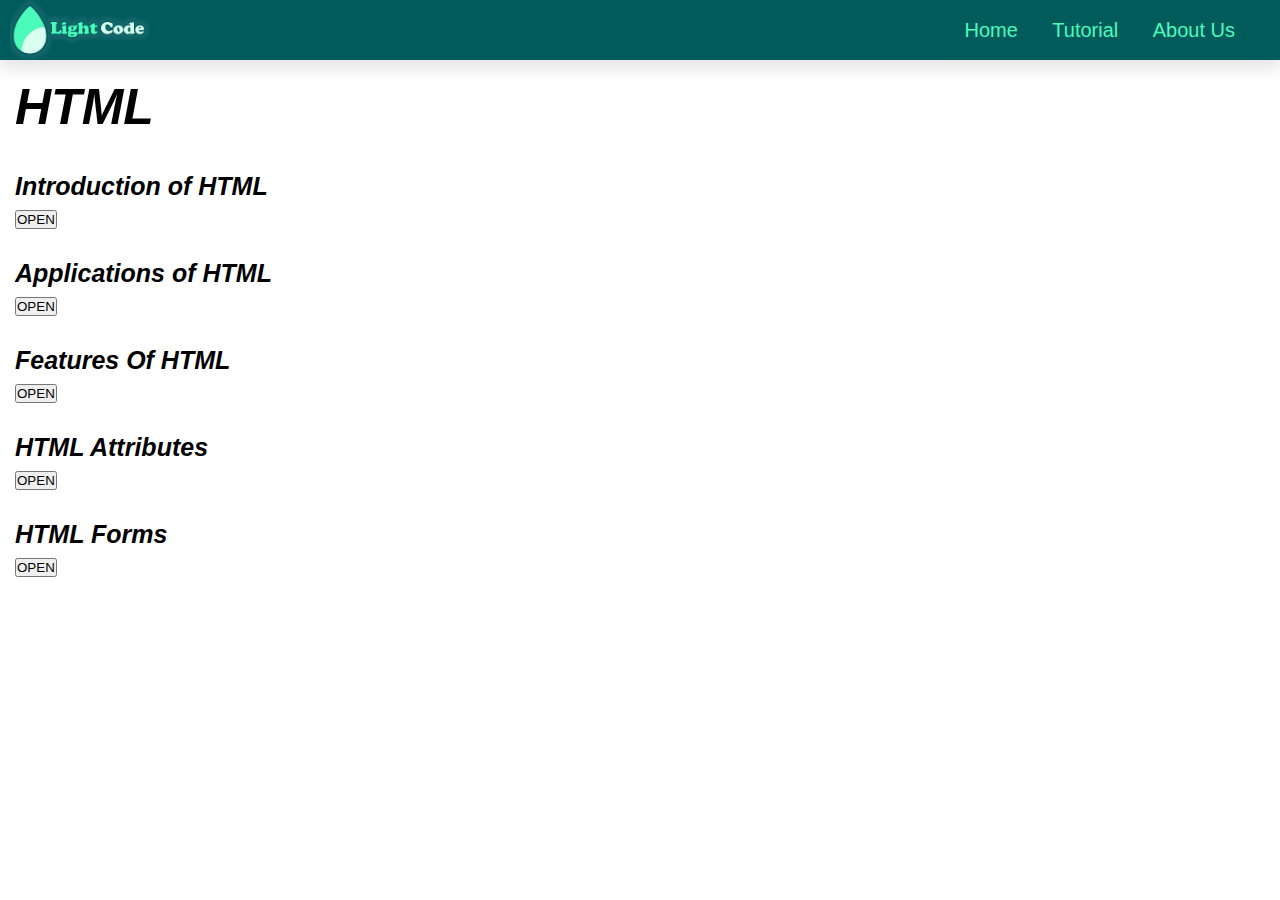
<file: HTML Programs.html>
<!DOCTYPE html>
<html lang="en">
<head>
    <meta charset="UTF-8">
    <meta http-equiv="X-UA-Compatible" content="IE=edge">
    <meta name="viewport" content="width=device-width, initial-scale=1.0">
    <title>Document</title>
</head>
<style>
*{
 margin: 0;
 padding: 0;
 box-sizing: border-box;

}
body{
   background-color: white;
    font-family: Arial, Helvetica, sans-serif;
    margin: 0;
    padding: 0;
}
.dropdown{
    margin: 0 auto;
}
nav{
    height: 60px;
    background-color:#005b5d ;
    box-shadow: 0 10px 15px rgba(0,0,0,0.1);
}
.logo{
    width: 140px;
    display: inline;
    margin-top: -10px;
    margin-left: 10px;
}
nav ul{
    padding: 0;
    margin: 0;
    float: right;
    margin-right: 30px;
}
nav ul li{
    background: #005b5b;
    position: relative;
    list-style: none;
    display: inline-block;
}
nav ul li a{
    display: flex;
    padding: 0 15px;
    color:#4cfabb ;
    text-decoration: none;
    line-height: 60px;
    font-size: 20px;
    justify-content: space-between;
    align-items: center;
    text-align: center;
}
nav ul li a:hover{
    background:#013d3d;
}
nav ul ul{
    position: absolute;
    top: 60px;
    display: none;
}
nav ul li:hover > ul{
    display: block;
}
nav ul ul li{
    width:150px;
    float: none;
    display: list-item;
    position: relative;
}
.body{
    color:#013838;
    padding: 50px;
    font-size: 80px;
    margin-top: 50px;
    text-align: center;
    font-style: italic;
}
h1{
    font-size: 50px;
    margin-left: 15px;
    font-style: italic;
}
p{
    font-size: 25px;
    font-style: italic;
    margin-left: 15px;
}
</style>
<body>
    <div class="dropdown"></div>
    <nav>
        <img src="images/main0.png" class="logo">
        <ul>
            <li><a href="index.html">Home</a></li>
            <li><a href="#">Tutorial</a>
                <ul>
                    <li><a href="HTML Programs.html">HTML</a></li>
                    <li><a href="CSS Programs.html">CSS</a></li>
                    <li><a href="Java Programs.html">Java Script</a></li>
                </ul>
            </li>
            <li><a href="#">About Us</a></li>
        </ul>
    </nav><br>
            <h1>HTML</h1><br><br>
            <p>
              <b>Introduction of HTML</b><br>
              <a href="Code/1 HTML.html"> <input type="button" value="OPEN"></a></a><br><br>
              <b>Applications of HTML</b><br>
              <a href="Code/2 HTML.html"> <input type="button" value="OPEN"></a></a><br><br>
              <b>Features Of HTML</b><br>
              <a href="Code/3 HTML.html"> <input type="button" value="OPEN"></a></a><br><br>
              <b>HTML Attributes</b><br>
              <a href="Code/4 HTML.html"> <input type="button" value="OPEN"></a></a><br><br>
              <b>HTML Forms</b><br>
              <a href="Code/5 HTML.html"> <input type="button" value="OPEN"></a></a><br><br>
            </p>
</html>
</file>
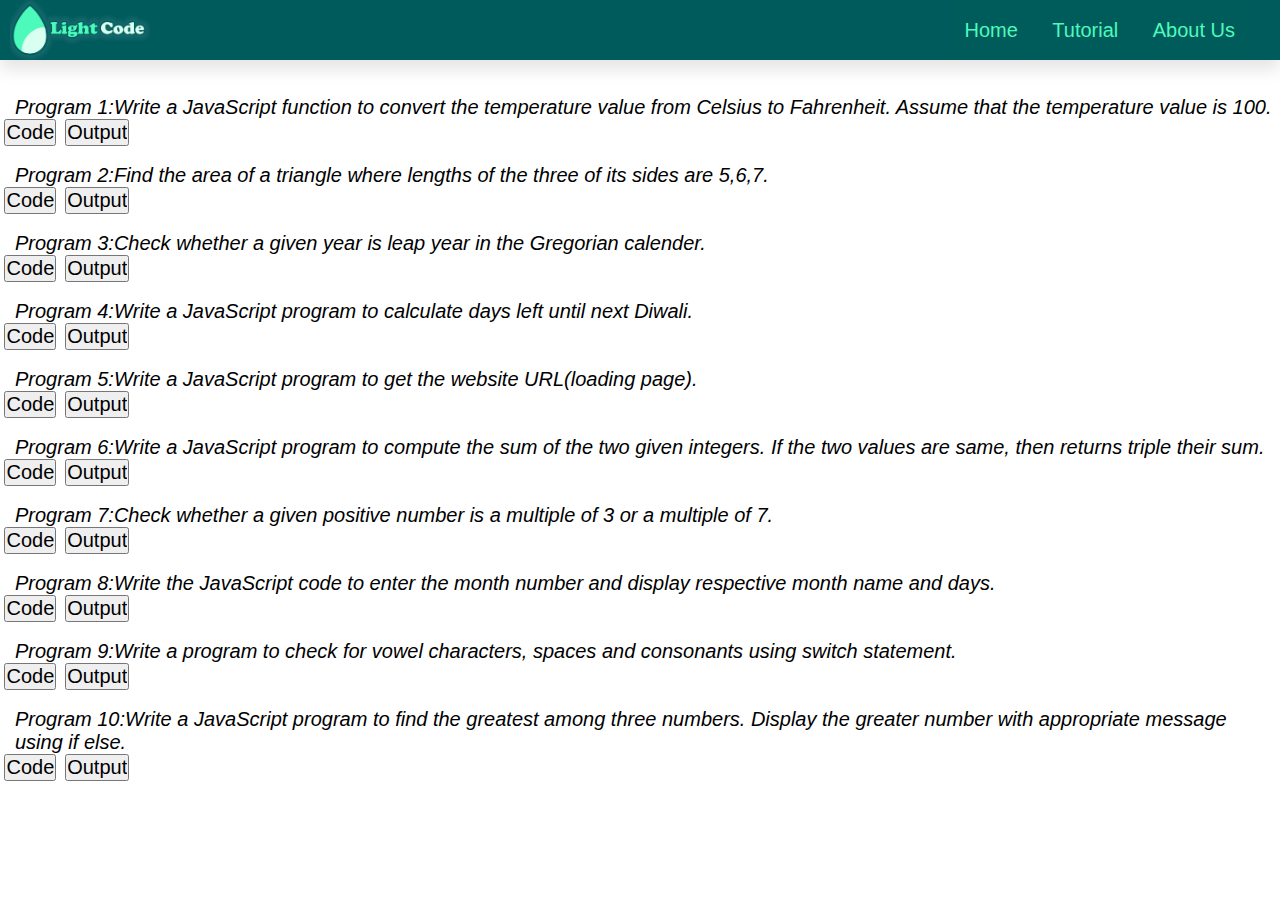
<file: Java Programs.html>
<html>
<head>
    <title>JavaScript</title>
    <style>
        *{
    margin: 0;
    padding: 0;
    box-sizing: border-box;
   
   }
   body{
       background-color: white;
       font-family: Arial, Helvetica, sans-serif;
       margin: 0;
       padding: 0;
   }
   .dropdown{
       margin: 0 auto;
   }
   nav{
       height: 60px;
       background-color:#005b5d ;
       box-shadow: 0 10px 15px rgba(0,0,0,0.1);
   }
   .logo{
       width: 140px;
       display: inline;
       margin-top: -10px;
       margin-left: 10px;
   }
   nav ul{
       padding: 0;
       margin: 0;
       float: right;
       margin-right: 30px;
   }
   nav ul li{
       background: #005b5b;
       position: relative;
       list-style: none;
       display: inline-block;
   }
   nav ul li a{
       display: flex;
       padding: 0 15px;
       color:#4cfabb ;
       text-decoration: none;
       line-height: 60px;
       font-size: 20px;
       justify-content: space-between;
       align-items: center;
       text-align: center;
   }
   nav ul li a:hover{
       background:#013d3d;
   }
   nav ul ul{
       position: absolute;
       top: 60px;
       display: none;
   }
   nav ul li:hover > ul{
       display: block;
   }
   nav ul ul li{
       width:150px;
       float: none;
       display: list-item;
       position: relative;
   }
   .body{
       color:#013838;
       padding: 50px;
       font-size: 80px;
       margin-top: 50px;
       text-align: center;
       font-style: italic;
   }
   P{
    font-size: 25px;
    font-style: italic;
    margin-left: 15px;
   }
    </style>
</head>
<body>
    <div class="dropdown"></div>
    <nav>
        <img src="images/main0.png" class="logo">
        <ul>
            <li><a href="index.html">Home</a></li>
            <li><a href="#">Tutorial</a>
                <ul>
                    <li><a href="HTML Programs.html">HTML</a></li>
                    <li><a href="CSS Programs.html">CSS</a></li>
                    <li><a href="Java Programs.html">Java Script</a></li>
                </ul>
            </li>
            <li><a href="#">About Us</a></li>
        </ul>
    </nav>
  <br><br>
    <p style="text-decoration:none ; font-size: 20px">Program 1:Write a JavaScript function to convert the temperature value from Celsius to Fahrenheit. Assume that the temperature value is 100. </p>
    &nbsp;<a href="Code/1 Java.txt"><input type="button" value="Code" style="font-size:20px ;"></a>
    &nbsp;<a href="Code/1 Java.html"><input type="button" value="Output" style="font-size: 20px;"></a><br><br>
    <p style="text-decoration:none ; font-size: 20px">Program 2:Find the area of a triangle where lengths of the three of its sides are 5,6,7. </p>
    &nbsp;<a href="Code/2 Java.txt"><input type="button" value="Code" style="font-size:20px ;"></a>
    &nbsp;<a href="Code/2 Java.html"><input type="button" value="Output" style="font-size: 20px;"></a><br><br>
    <p style="text-decoration:none ; font-size: 20px">Program 3:Check whether a given year is leap year in the Gregorian calender. </p>
    &nbsp;<a href="Code/3 Java.txt"><input type="button" value="Code" style="font-size:20px ;"></a>
    &nbsp;<a href="Code/3 Java.html"><input type="button" value="Output" style="font-size: 20px;"></a><br><br>
    <p style="text-decoration:none ; font-size: 20px">Program 4:Write a JavaScript program to calculate days left until next Diwali.</p>
    &nbsp;<a href="Code/4 Java.txt"><input type="button" value="Code" style="font-size:20px ;"></a>
    &nbsp;<a href="Code/4 Java.html"><input type="button" value="Output" style="font-size: 20px;"></a><br><br>
    <p style="text-decoration:none ; font-size: 20px">Program 5:Write a JavaScript program to get the website URL(loading page). </p>
    &nbsp;<a href="Code/5 Java.txt"><input type="button" value="Code" style="font-size:20px ;"></a>
    &nbsp;<a href="Code/5 Java.html"><input type="button" value="Output" style="font-size: 20px;"></a><br><br>
    <p style="text-decoration:none ; font-size: 20px">Program 6:Write a JavaScript program to compute the sum of the two given integers. If the two values are same, then returns triple their sum. </p>
    &nbsp;<a href="Code/6 Java.txt"><input type="button" value="Code" style="font-size:20px ;"></a>
    &nbsp;<a href="Code/6 Java.html"><input type="button" value="Output" style="font-size: 20px;"></a><br><br>
    <p style="text-decoration:none ; font-size: 20px">Program 7:Check whether a given positive number is a multiple of 3 or a multiple of 7. </p>
    &nbsp;<a href="Code/7 Java.txt"><input type="button" value="Code" style="font-size:20px ;"></a>
    &nbsp;<a href="Code/7 Java.html"><input type="button" value="Output" style="font-size: 20px;"></a><br><br>
    <p style="text-decoration:none ; font-size: 20px">Program 8:Write the JavaScript code to enter the month number and display respective month name and days. </p>
    &nbsp;<a href="Code/8 Java.txt"><input type="button" value="Code" style="font-size:20px ;"></a>
    &nbsp;<a href="Code/8 Java.html"><input type="button" value="Output" style="font-size: 20px;"></a><br><br>
    <p style="text-decoration:none ; font-size: 20px">Program 9:Write a program to check for vowel characters, spaces and consonants using switch statement. </p>
    &nbsp;<a href="Code/9 Java.txt"><input type="button" value="Code" style="font-size:20px ;"></a>
    &nbsp;<a href="Code/9 Java.html"><input type="button" value="Output" style="font-size: 20px;"></a><br><br>
    <p style="text-decoration:none ; font-size: 20px">Program 10:Write a JavaScript program to find the greatest among three numbers. Display the greater number with appropriate message using if else.</p>
    &nbsp;<a href="Code/10 Java.txt"><input type="button" value="Code" style="font-size:20px ;"></a>
    &nbsp;<a href="Code/10 Java.html"><input type="button" value="Output" style="font-size: 20px;"></a><br><br>

</html>
</file>
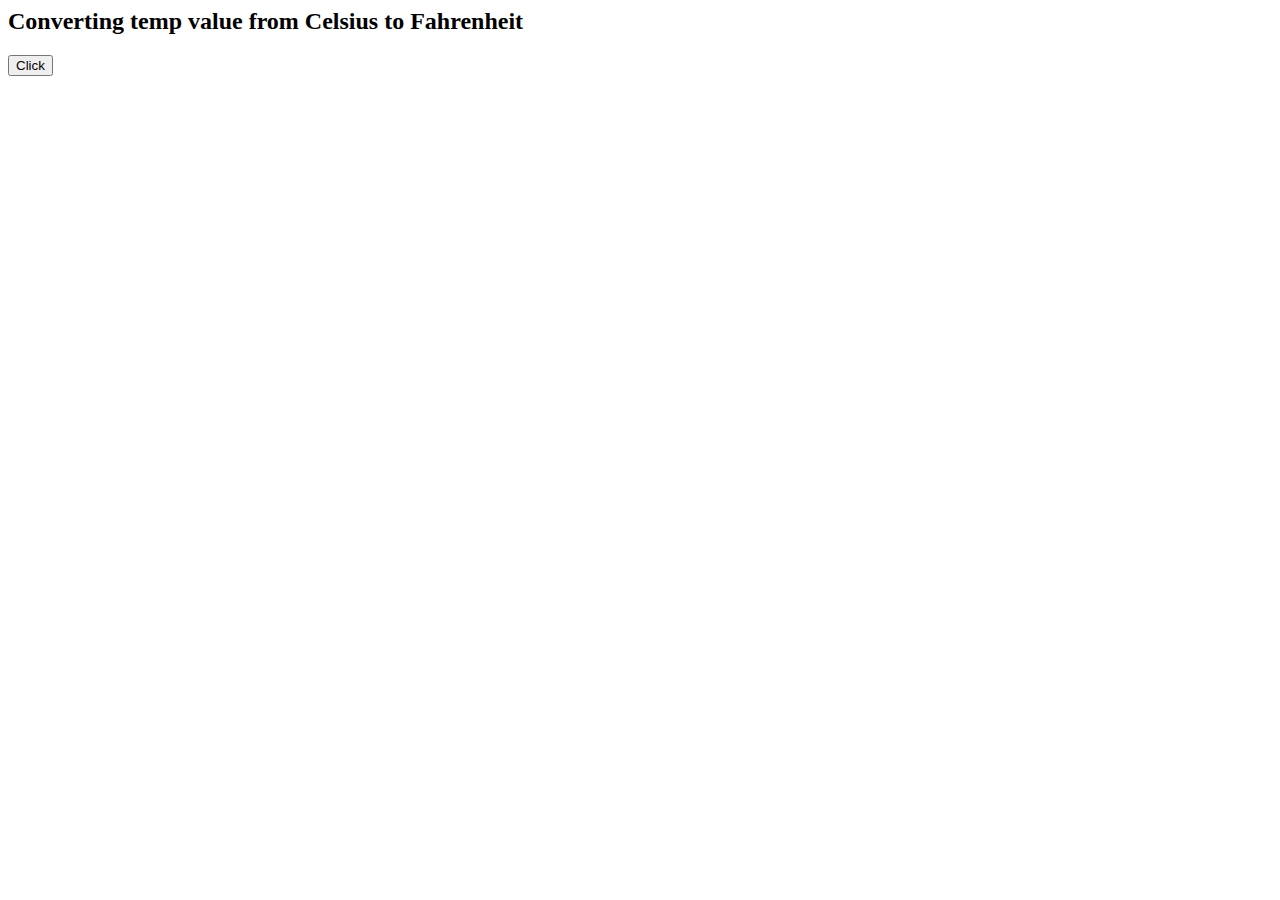
<file: Code/1 Java.html>
<html lang="en">
<head>
    <meta charset="UTF-8">
    <meta http-equiv="X-UA-Compatible" content="IE=edge">
    <meta name="viewport" content="width=device-width, initial-scale=1.0">
    <title>Document</title>
</head>
<body>

    <h2>Converting temp value from Celsius to Fahrenheit</h2>
    <button onclick="celsiusTFa(100)">Click </button>
    <p id="demo"></p>

    <script>


function celsiusTFa(cels){
 let temp=cels;
 let result;

 result=(temp*9/5+32)

 document.getElementById("demo").innerHTML=`${temp} celsius equal to : ${result} fahrenheit`;

}
    </script>

    
</body>
</html>
</file>
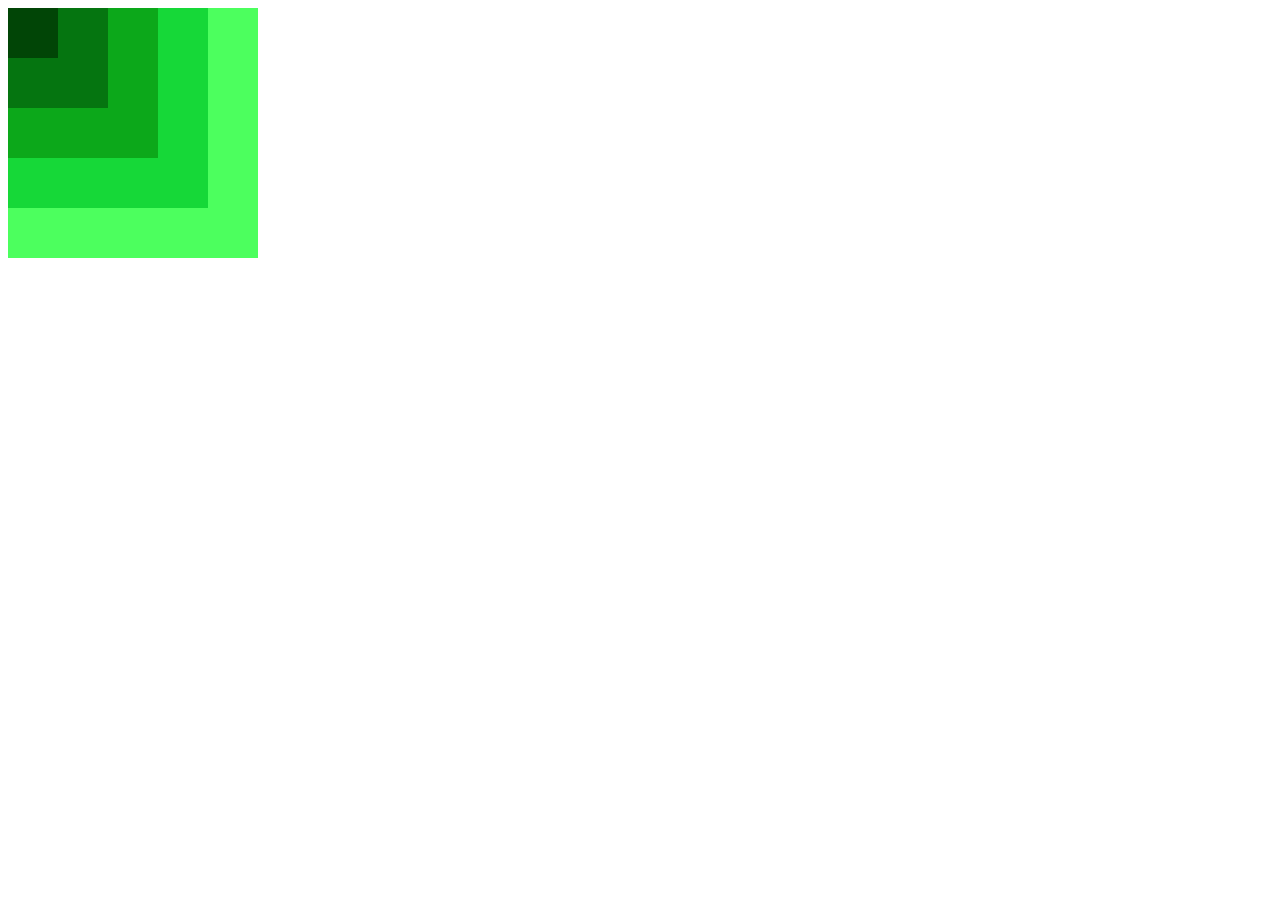
<file: Code/1.html>
<html>
<head>
</head>
<body>
    <div style="background-color:rgba(0, 255, 26, 0.7);width: 250px;height: 250px;">
        <div style="background-color:rgba(0, 199, 40, 0.7);width: 200px;height: 200px;">
            <div style="background-color:rgba(4, 124, 0, 0.531);width: 150px;height: 150px;">
                <div style="background-color:rgba(0, 71, 8, 0.53);width: 100px;height: 100px;">
                    <div style="background-color:rgba(0, 44, 1, 0.66);width: 50px;height: 50px;">
                    </div>
                </div>
            </div>
        </div>
    </div>
</body>

</html>
</file>
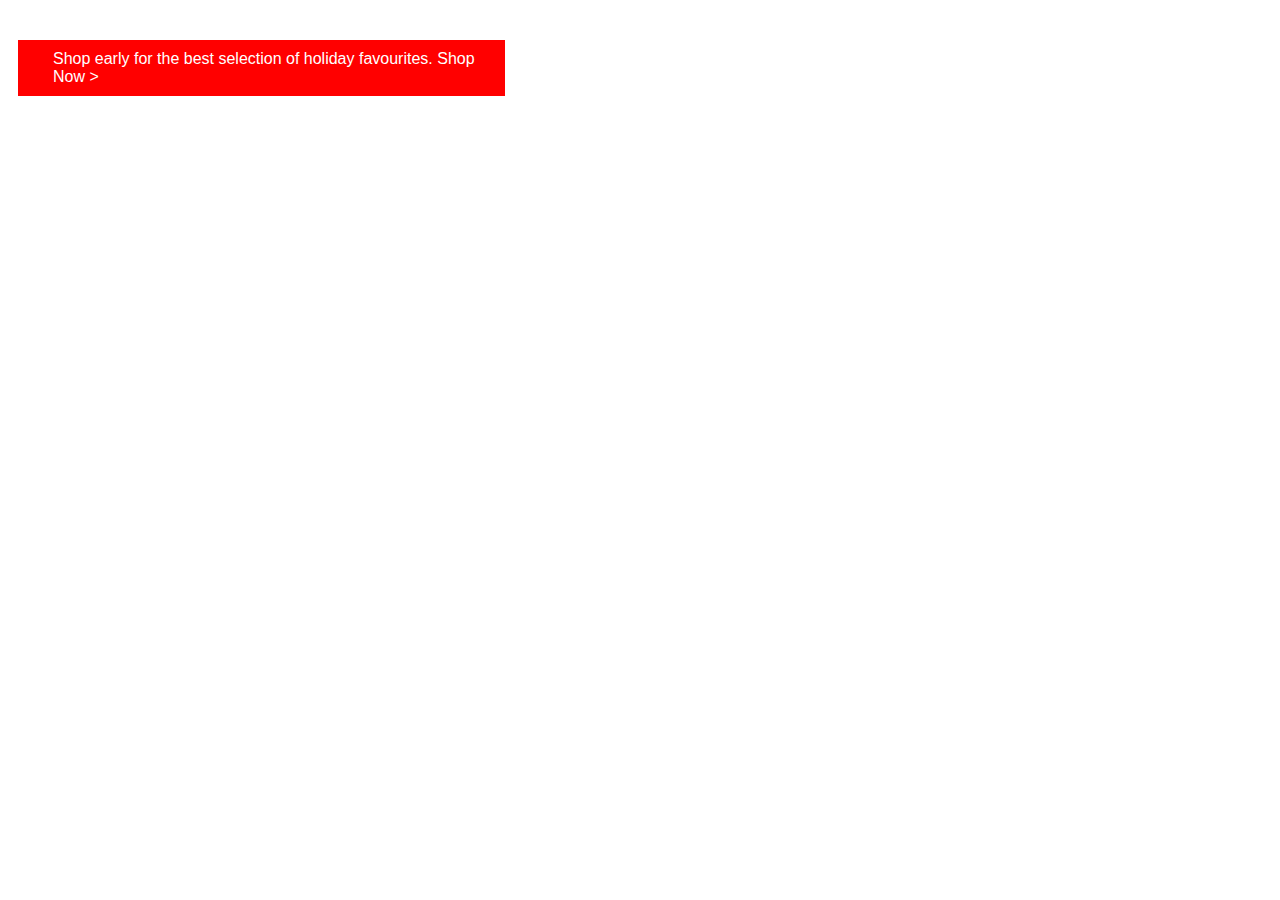
<file: Code/10.html>
<!DOCTYPE html>
<html>
<head>
    <style>
        p{
            margin: 10px;
            margin-top: 40px;
          font-family: 'Calibri (Body)',Arial, Helvetica, sans-serif;
          background-color: red;
          color: white;
          width: 35%;
          padding : 10px;
          padding-left: 35px;
        }
    </style>
    <body>
         <p>Shop early for the best selection of holiday favourites. Shop Now ></p>
    </body>
</head>
</html>
</file>
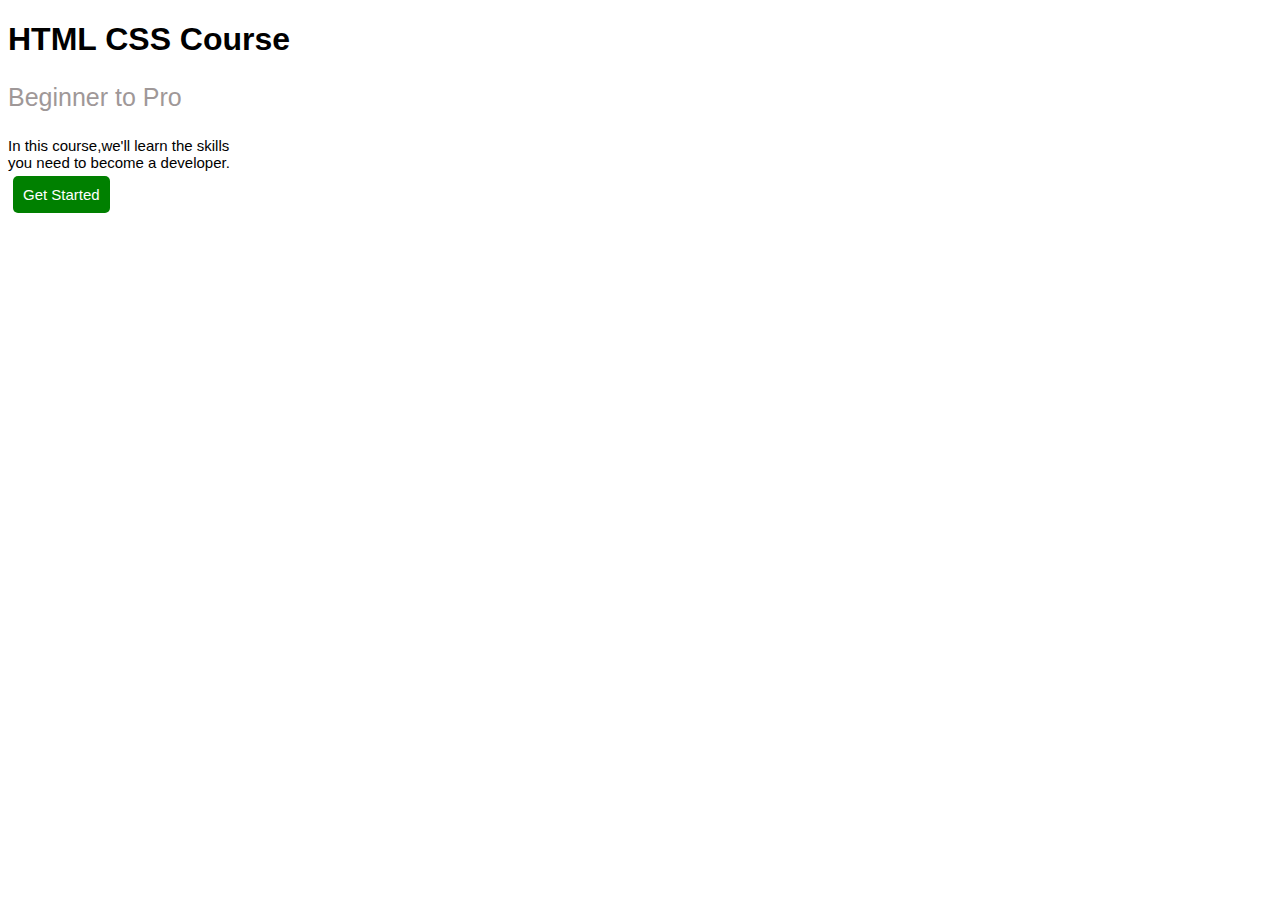
<file: Code/11.html>
<!DOCTYPE html>
<html>
<head>
    <style>
          *{
              font-family:Arial, Helvetica, sans-serif ;
              padding: 0;
          }
          p{
              font-size: 25px;
              color: rgb(159, 152, 152);
              padding-top: 0;
          }
          .p1{
              font-size: 15px;
              color: black;
          }
          a{
              background-color: green;
              color: white;
              font-size: 15px;
              padding: 10px;
              border-radius: 5px;
              text-decoration: none;
              margin: 5px;
          }
    </style>
</head>
<body>
    <h1>HTML CSS Course</h1>
     <p>Beginner to Pro</p>
    <p class="p1">In this course,we'll learn the skills<br>
     you need to become a developer.</p>
     <a href="#">Get Started</a>
</body>
</html>
</file>
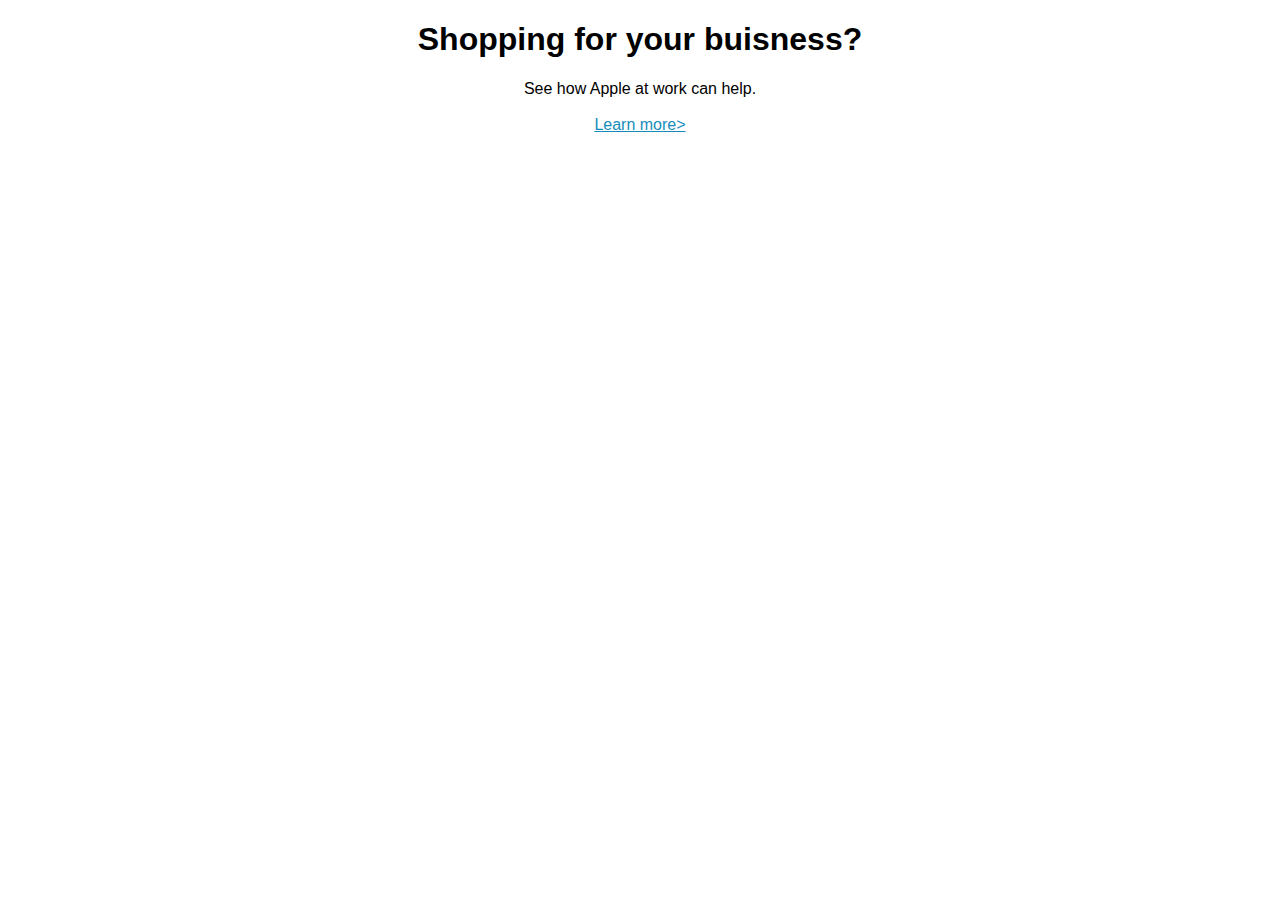
<file: Code/12.html>
<!DOCTYPE html>
<html>
    <head>
        <style>
            body{
                text-align: center;
                font-family: Arial, Helvetica, sans-serif;
            }
            a{
                color: rgb(23, 140, 187);
            }
        </style>
    </head>
    <body>
        <h1>Shopping for your buisness?</h1>
        See how Apple at work can help.<br><br>
        <a href="#">Learn more></a>
    </body>
</html>
</file>
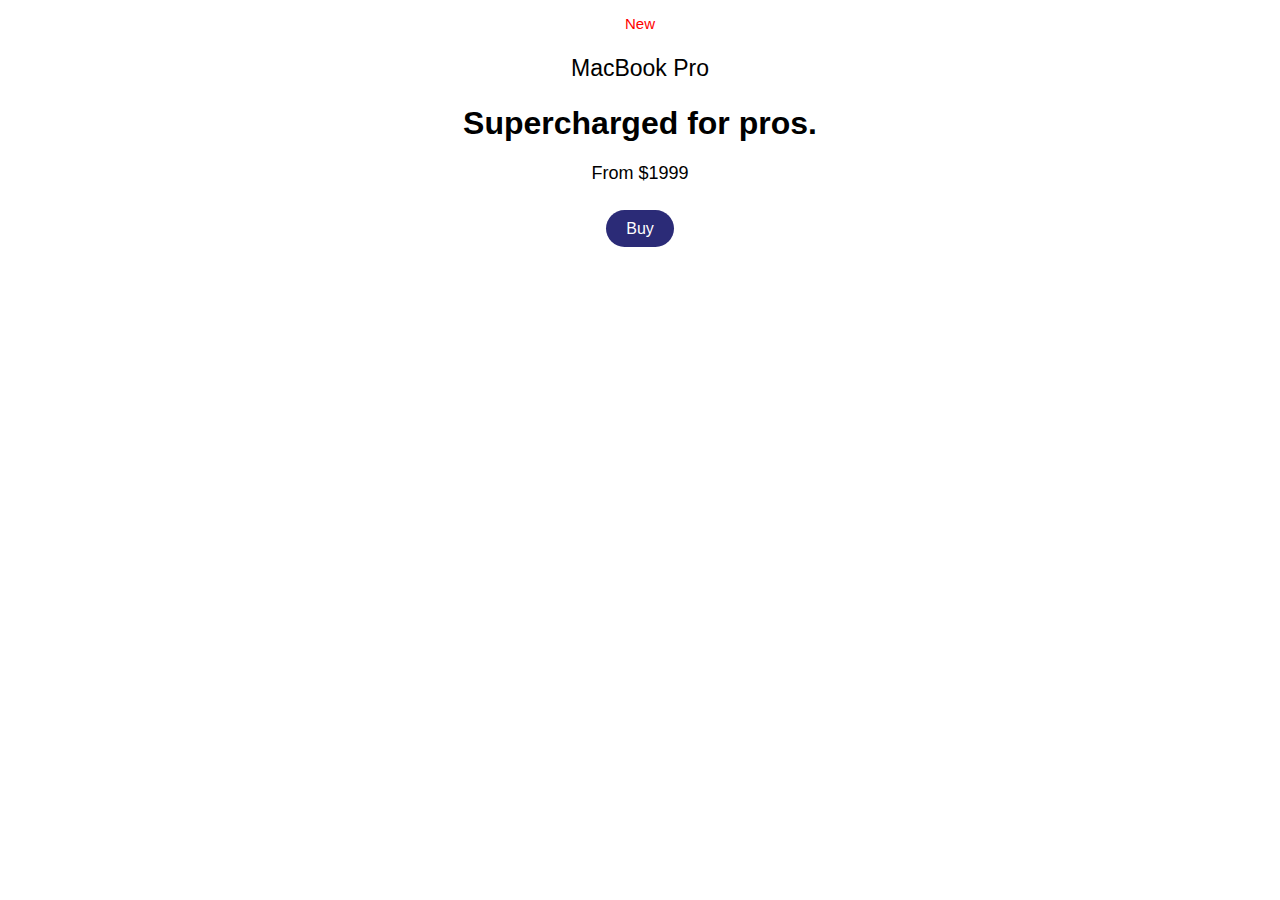
<file: Code/13.html>
<!DOCTYPE html>
<html>
<head>
    <style>
         body{
                text-align: center;
                font-family: Arial, Helvetica, sans-serif;
            }
            .p1{
                color:red;
                font-size: 15px;
            }
            .p2{
                color: black;
                font-size: 23px;
            }
            .p3{
                font-size: 18px;
            }
            a{
                background-color: rgb(43, 43, 119);
                color: white;
                border-radius: 20px;
                text-decoration: none;
                padding: 10px 20px;
                
            }
    </style>
    <body>
       <p class="p1"> New <br></p>
        <p class="p2"> MacBook Pro</p> 
       <h1>Supercharged for pros.</h1>
       <p class="p3">From $1999</p><br>
       <a href="#">Buy</a>
    </body>
</head>
</html>
</file>
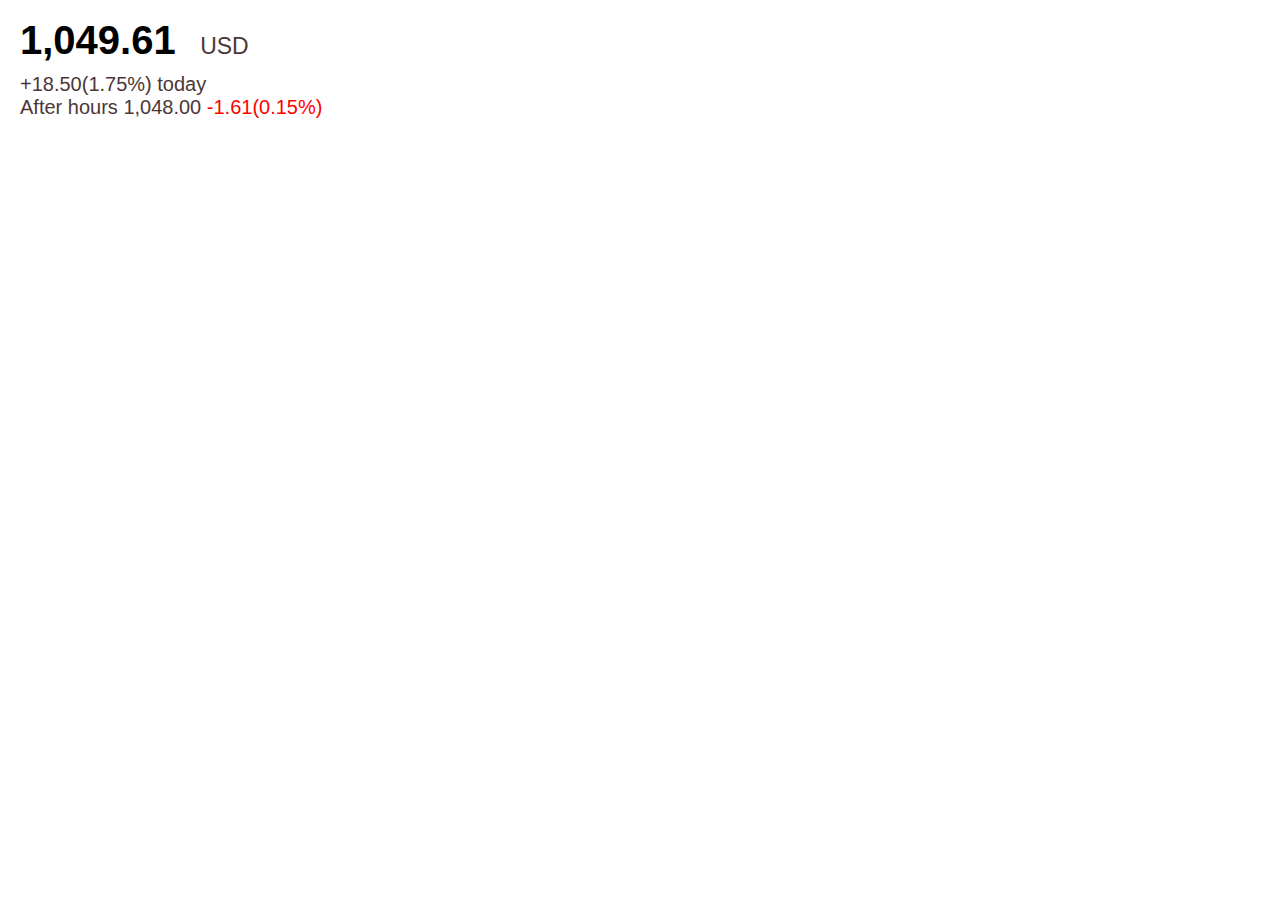
<file: Code/14.html>
<!DOCTYPE html>
<html>
<head>
    <style>
        body{
            font-family: Arial, Helvetica, sans-serif;
            margin-left: 10px;
        }
      h1{
          display: inline-block;
          font-size: 40px;
          margin: 5px;
          padding: 5px;
      }
      p{ 
          display: inline;
          font-size: 23px;
          color: rgb(76, 55, 55);
          margin: 10px;
      }
      .p1{
         margin-left: 10px;
         color: rgb(76, 55, 55);
         font-size: 20px;
      }
      .s1{
          color: red;
          
      }
    </style>
    <body>
        <h1>1,049.61</h1> 
        <p>USD</p><br>
        <p class="p1">+18.50(1.75%) today<br>
                      &nbsp;  After hours 1,048.00 <span class="s1">-1.61(0.15%)</span> </p>
    </body>
</head>
</html>
</file>
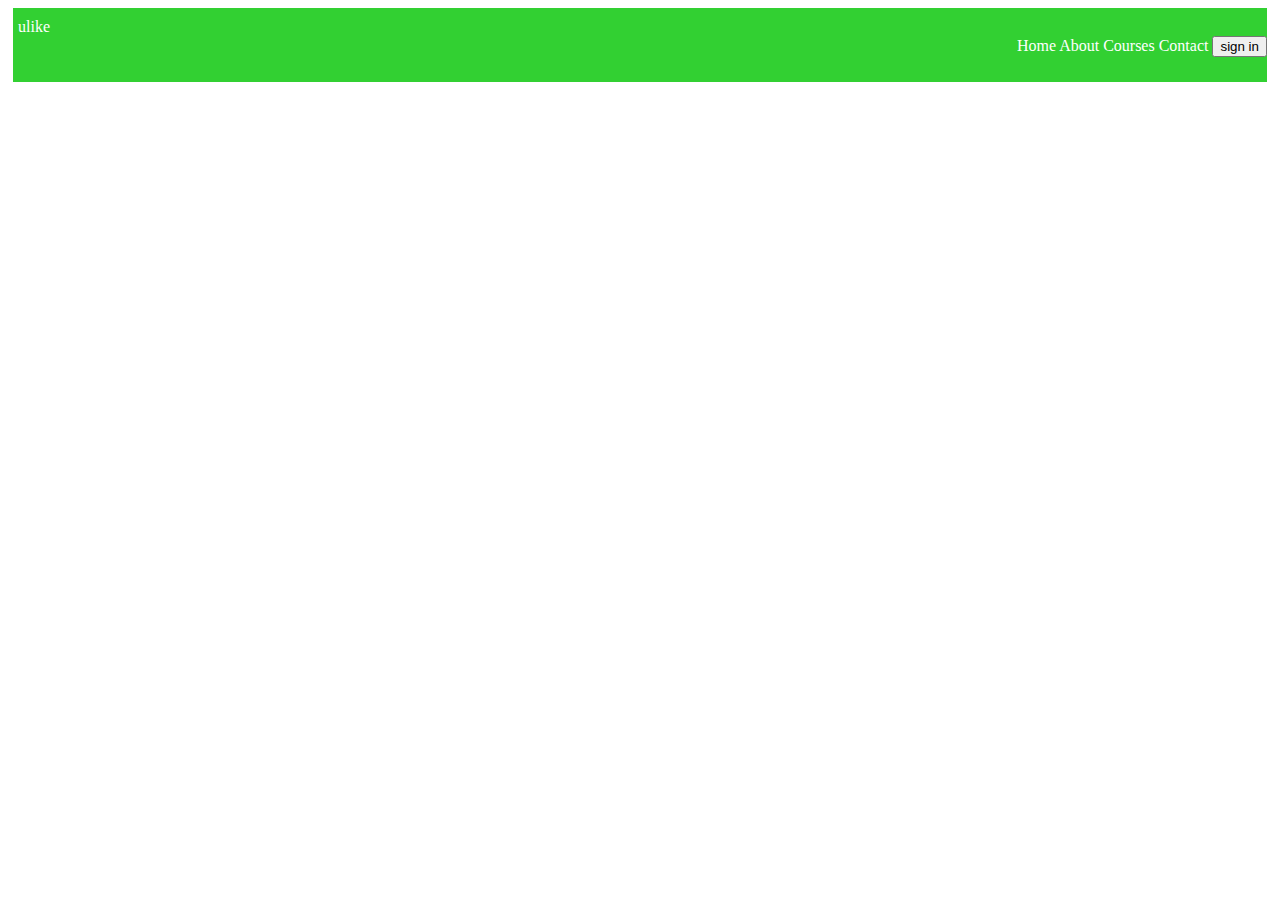
<file: Code/15.html>
<!DOCTYPE html>
<html>
<head>
    <style> 
         nav{
             background-color: rgb(50, 208, 50);
             color: white;
             text-align: right;
             display: block;
            padding-bottom: 25px;
         }
         div{
             display: block;
             text-align: left;
             background-color: rgb(50, 208, 50);
             color: white;
             padding-top: 10px;
             margin: 5px;
             padding-left: 5px;
             }
    </style>
    <body>
        <div>ulike
        <nav>
            Home About Courses Contact 
            <button>sign in</button>
        </nav>
        </div>
    </body>
</head>
</html>
</file>
